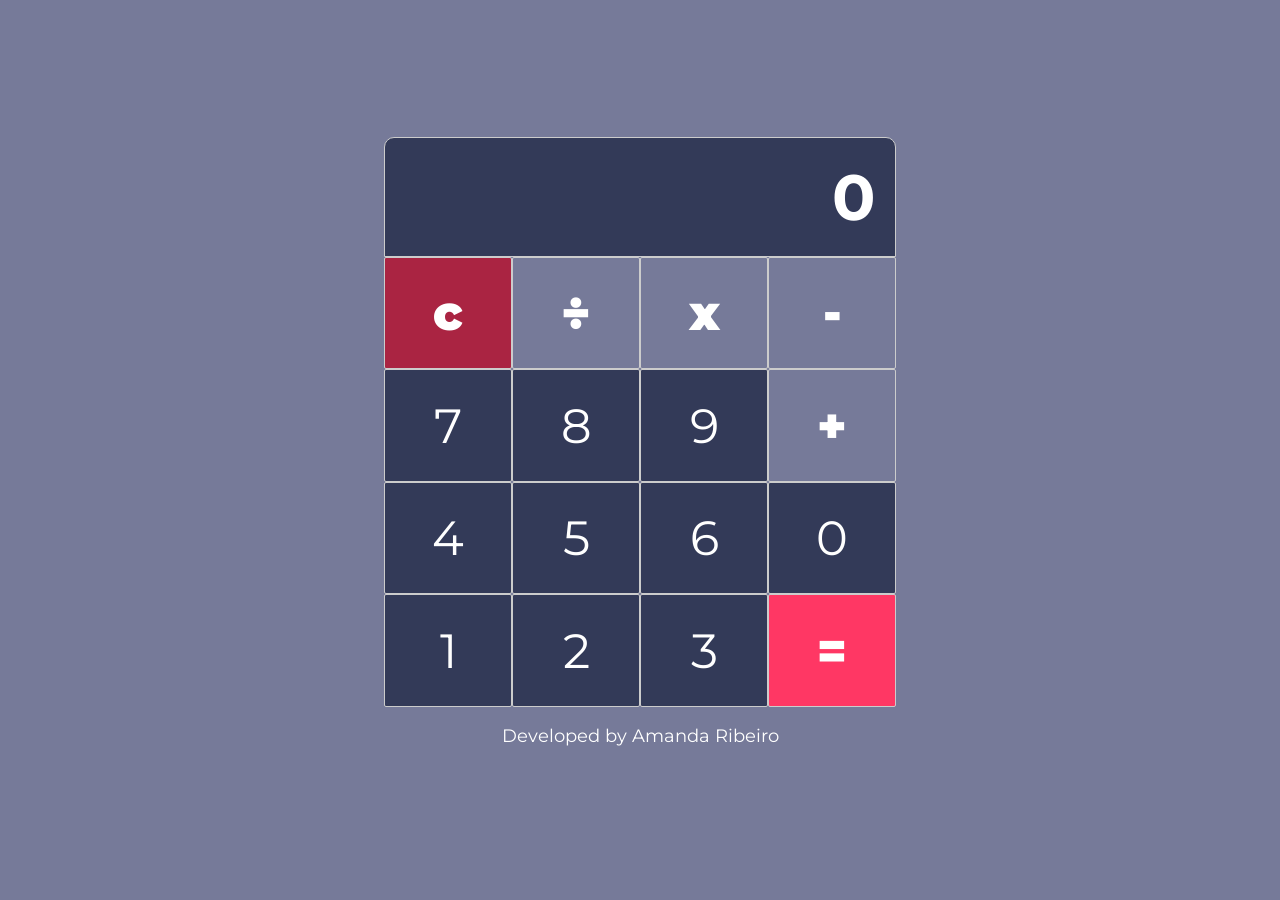
<file: index.html>
<!DOCTYPE html>
<html lang="pt-br">
<head>
    <meta charset="UTF-8">
    <meta http-equiv="X-UA-Compatible" content="IE=edge">
    <meta name="viewport" content="width=device-width, initial-scale=1.0">

    <link rel="stylesheet" href="css/style.css" type="text/css">

    <title>Calculadora</title>
</head>
<body>
    <main class="calculator">
        <section class="calculator-display">
            <div id="display">0</div>
        </section>

        <section class="calculator-buttons">
            <div id="clearButton">c</div> 
            <div class="math-operators" id="dividedButton">÷</div>
            <div class="math-operators" id="timesButton">x</div>
            <div class="math-operators" id="minusButton">-</div> 

            <!-- Grade de números da calculadora -->

            <div id="buttonNumber7" onclick="updateDisplay(7)">7</div>
            <div id="buttonNumber8" onclick="updateDisplay(8)">8</div>
            <div id="buttonNumber9" onclick="updateDisplay(9)">9</div>
            <div class="math-operators" id="plusButton">+</div> 


            <div id="buttonNumber4" onclick="updateDisplay(4)">4</div>
            <div id="buttonNumber5" onclick="updateDisplay(5)">5</div>
            <div id="buttonNumber6" onclick="updateDisplay(6)">6</div>
            <div id="buttonNumber0" onclick="updateDisplay(0)">0</div>


            <div id="buttonNumber1" onclick="updateDisplay(1)">1</div>
            <div id="buttonNumber2" onclick="updateDisplay(2)">2</div>
            <div id="buttonNumber3" onclick="updateDisplay(3)">3</div>
            <div id="resultButton">=</div>
            
            
            <!-- Grade de números da calculadora -->
        </section>
         <p class="developer-area">Developed by Amanda Ribeiro</p>
    </main>

    <script type="text/javascript" src="js/calculator.js"></script>

</body>
</html>
</file>
<file: css/style.css>
@import url('https://fonts.googleapis.com/css2?family=Montserrat:ital,wght@0,100;0,200;0,300;0,400;0,500;0,600;0,700;0,800;0,900;1,100;1,200;1,300;1,400;1,500;1,600;1,700;1,800;1,900&display=swap');

* {
    font-family: 'Montserrat', sans-serif;
}

body {
    margin: 0;
    padding: 0;
    background-color: #767A99;
}

main.calculator {
    height: 100vh;
    display: flex;
    justify-content: center;
    align-items: center;
    flex-direction: column;
}

.calculator-display {
    box-sizing: border-box;
    width: 40vw;
    padding: 20px;
    text-align: right;
    background-color: #333A58;
    border: 1px solid #ccc;
    border-radius: 10px 10px 0 0;
}

#display {
    color: #FFF;
    font-size: 4em;
    font-weight: 700;
}

.calculator-buttons {
    width: 40vw;
    height: 50vh;
    display: flex;
    flex-wrap: wrap;
    justify-content: space-between;
    border-radius: 5px;
}

.calculator-buttons div {
    box-sizing: border-box;
    width: 25%;  
    display: flex;
    align-items: center;
    justify-content: center;
    border: 1px solid #ccc;
    border-radius: 2px;
    background-color: #333A58;
    color: #fff;
    font-size: 3em;
    cursor: pointer;
}

.calculator-buttons div:hover {
    background-color: #767A99;
}

.calculator-buttons div.math-operators {
    font-weight: 900;
    background-color: #767A99;
}

.calculator-buttons div.math-operators:hover {
    background-color: #333A58;
}

div#clearButton {
    background-color: #AA2442;
    font-weight: 900;
}

div#clearButton:hover {
    background-color: #FF3764;
}

div#resultButton {
    background-color: #FF3764;
    font-weight: 900;
}

div#resultButton:hover {
    background-color: #AA2442;
}

.developer-area {
    color: white;
    font-size: 1.1em;
}

@media (max-width: 480px){
    .calculator-display, .calculator-buttons {
        width: 95vw;
    }

    #display {
        font-size: 2.5em;
    }
}

@media (min-width: 481px) and (max-width: 850px){
    .calculator-display, .calculator-buttons {
        width: 80vw;
    }

    #display {
        font-size: 3em;
    }
}
</file>
<file: calculator/css/style.css>
@import url('https://fonts.googleapis.com/css2?family=Montserrat:ital,wght@0,100;0,200;0,300;0,400;0,500;0,600;0,700;0,800;0,900;1,100;1,200;1,300;1,400;1,500;1,600;1,700;1,800;1,900&display=swap');

* {
    font-family: 'Montserrat', sans-serif;
}

body {
    margin: 0;
    padding: 0;
    background-color: #767A99;
}

main.calculator {
    height: 100vh;
    display: flex;
    justify-content: center;
    align-items: center;
    flex-direction: column;
}

.calculator-display {
    box-sizing: border-box;
    width: 40vw;
    padding: 20px;
    text-align: right;
    background-color: #333A58;
    border: 1px solid #ccc;
    border-radius: 10px 10px 0 0;
}

#display {
    color: #FFF;
    font-size: 4em;
    font-weight: 700;
}

.calculator-buttons {
    width: 40vw;
    height: 50vh;
    display: flex;
    flex-wrap: wrap;
    justify-content: space-between;
    border-radius: 5px;
}

.calculator-buttons div {
    box-sizing: border-box;
    width: 25%;  
    display: flex;
    align-items: center;
    justify-content: center;
    border: 1px solid #ccc;
    border-radius: 2px;
    background-color: #333A58;
    color: #fff;
    font-size: 3em;
    cursor: pointer;
}

.calculator-buttons div:hover {
    background-color: #767A99;
}

.calculator-buttons div.math-operators {
    font-weight: 900;
    background-color: #767A99;
}

.calculator-buttons div.math-operators:hover {
    background-color: #333A58;
}

div#clearButton {
    background-color: #AA2442;
    font-weight: 900;
}

div#clearButton:hover {
    background-color: #FF3764;
}

div#resultButton {
    background-color: #FF3764;
    font-weight: 900;
}

div#resultButton:hover {
    background-color: #AA2442;
}

.developer-area {
    color: white;
    font-size: 1.1em;
}

@media (max-width: 480px){
    .calculator-display, .calculator-buttons {
        width: 95vw;
    }

    #display {
        font-size: 2.5em;
    }
}

@media (min-width: 481px) and (max-width: 850px){
    .calculator-display, .calculator-buttons {
        width: 80vw;
    }

    #display {
        font-size: 3em;
    }
}
</file>
